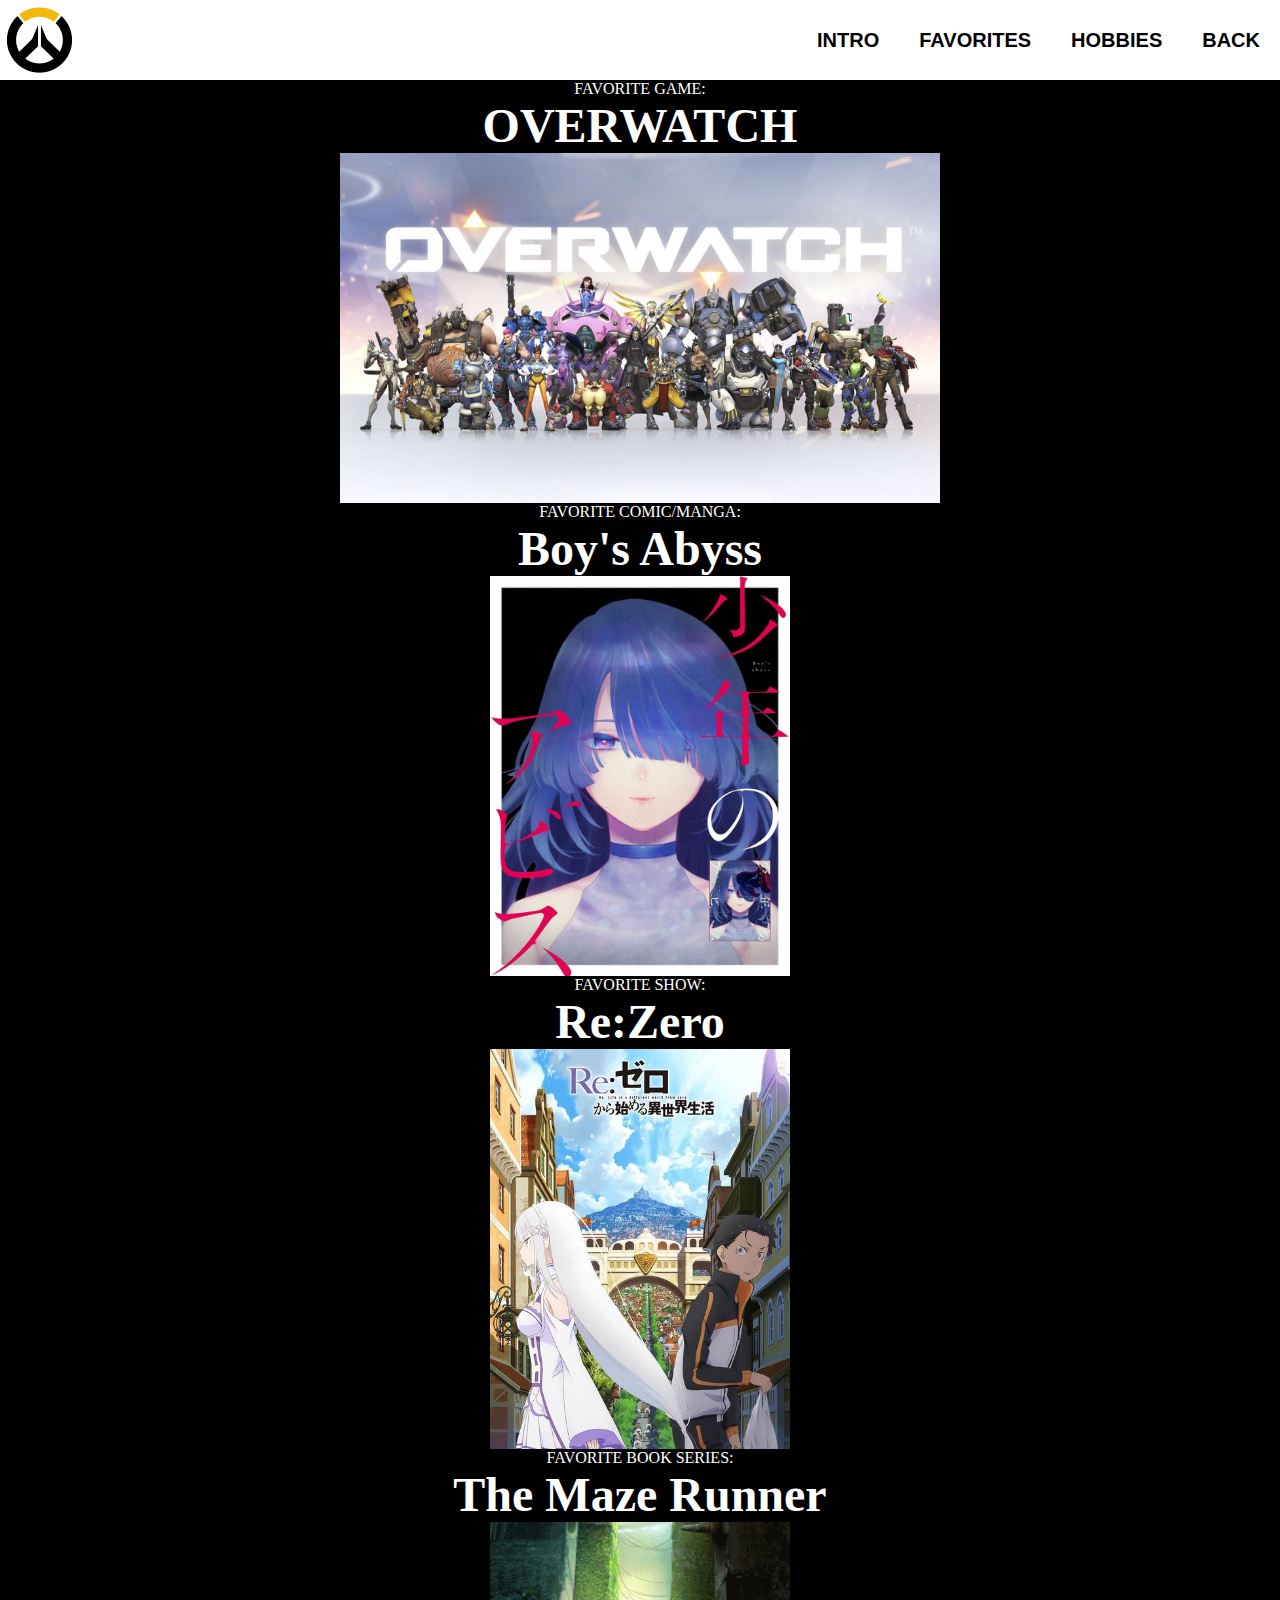
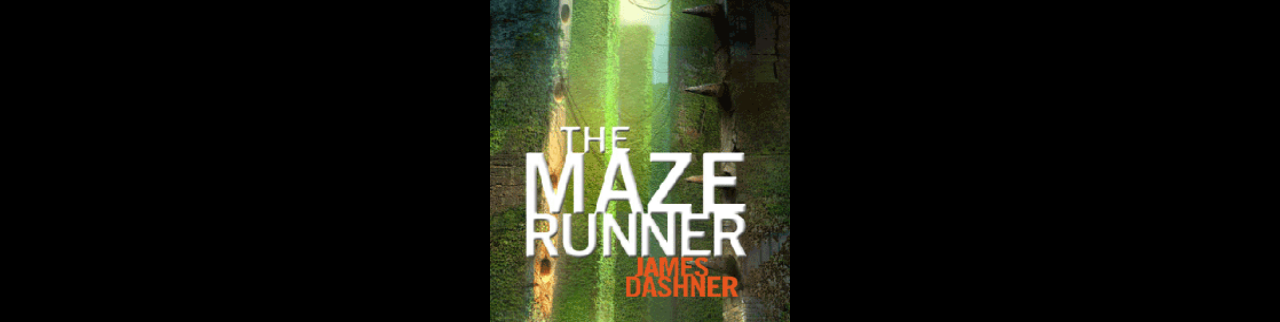
<file: fav.html>
<html>
	<head>
	<meta name="viewpoint" content="width=device-width,initial-scale=1.0">
	<link rel="stylesheet" href="style.css">

		<title>FINAL PT IN COMPUTER 9</title>
	<link rel="stylesheet" href="https://cdnjs.cloudflare.com/ajax/libs/font-awesome/4.7.0/css/font-awesome.min.css">
	</head>
<body>
<div class=header>
	<div class=logo><img src=ow.png class="image"></div>
	<div class=nav>
		<input type=checkbox class=toggler id=yaho>
		<label for=yaho class=burger>
		<span><i class="fa fa-bars"></i></span>
		</label>
		<ul class=menu>
			<li><a href="intro.html">INTRO</a></li>
			<li><a href="fav.html">FAVORITES</a></li>
			<li><a href="hob.html">HOBBIES</a></li>
			<li><a href="index.html">BACK</a></li>
		</ul>
	</div>
</div>
<p style="color:white" align=center <font face="Times New Roman" style size="30">FAVORITE GAME:</p>
<h1 align=center style="color:white;"><font face="Times New Roman" style size="30">OVERWATCH</font></h1>
<img src="fow.jpeg" alt="fow" class="center" width=600 height=350>

<p style="color:white" align=center <font face="Times New Roman" style size="30">FAVORITE COMIC/MANGA:</p>
<h1 align=center style="color:white;"><font face="Times New Roman" style size="30">Boy's Abyss</font></h1>
<img src="fsb.jpeg" alt="fsb" class="center" width=300 height=400>

<p style="color:white" align=center <font face="Times New Roman" style size="30">FAVORITE SHOW:</p>
<h1 align=center style="color:white;"><font face="Times New Roman" style size="30">Re:Zero</font></h1>
<img src="frz.jpeg" alt="frz" class="center" width=300 height=400>

<p style="color:white" align=center <font face="Times New Roman" style size="30">FAVORITE BOOK SERIES:</p>
<h1 align=center style="color:white;"><font face="Times New Roman" style size="30">The Maze Runner</font></h1>
<img src="fmz.png" alt="fmz" class="center" width=300 height=400>
<style>img {border: 0px solid #555;}</style>
<style>
img {
  display: block;
  margin-left: auto;
  margin-right: auto;
}
</style>
</body>
</html>
</file>
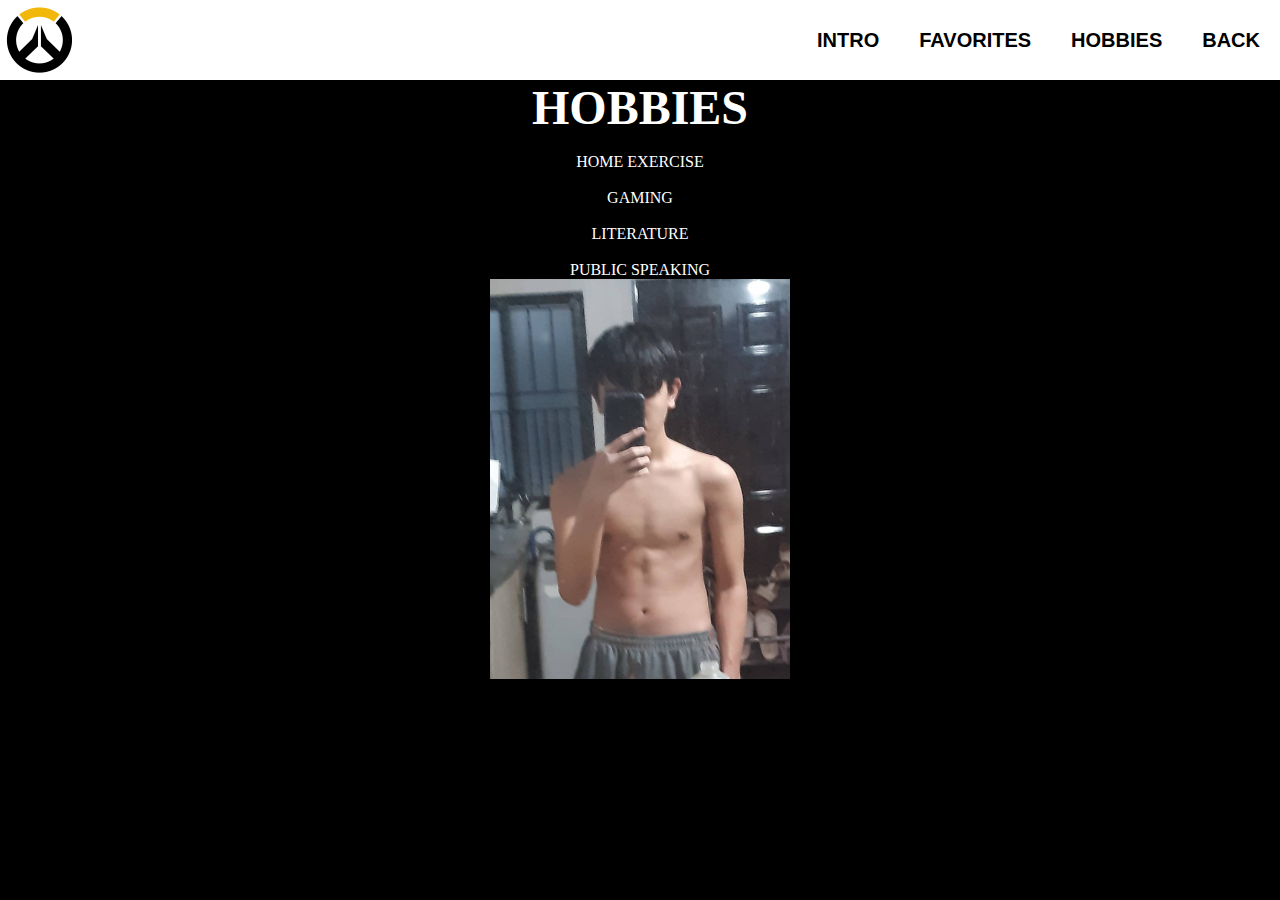
<file: hob.html>
<html>
	<head>
	<meta name="viewpoint" content="width=device-width,initial-scale=1.0">
	<link rel="stylesheet" href="style.css">

		<title>FINAL PT IN COMPUTER 9</title>
	<link rel="stylesheet" href="https://cdnjs.cloudflare.com/ajax/libs/font-awesome/4.7.0/css/font-awesome.min.css">
	</head>
<body>
<div class=header>
	<div class=logo><img src=ow.png class="image"></div>
	<div class=nav>
		<input type=checkbox class=toggler id=yaho>
		<label for=yaho class=burger>
		<span><i class="fa fa-bars"></i></span>
		</label>
		<ul class=menu>
			<li><a href="intro.html">INTRO</a></li>
			<li><a href="fav.html">FAVORITES</a></li>
			<li><a href="#">HOBBIES</a></li>
			<li><a href="index.html">BACK</a></li>
		</ul>
	</div>
</div>
<h1 align=center style="color:white;"><font face="Times New Roman" style size="30">HOBBIES</font></h1>
<br>
<ol>
  <li align=center style="color:white;" style size="30">HOME EXERCISE</li>
  <br>
  <li align=center style="color:white;" style size="30">GAMING</li>
  <br>
  <li align=center style="color:white;" style size="30">LITERATURE</li>
  <br>
  <li align=center style="color:white;" style size="30">PUBLIC SPEAKING</li>
</ol>
<img src="hob.jpeg" alt="hob" class="center" width=300 height=400>
<style>
img {
  display: block;
  margin-left: auto;
  margin-right: auto;
}
</style>
</body>
</html>
</file>
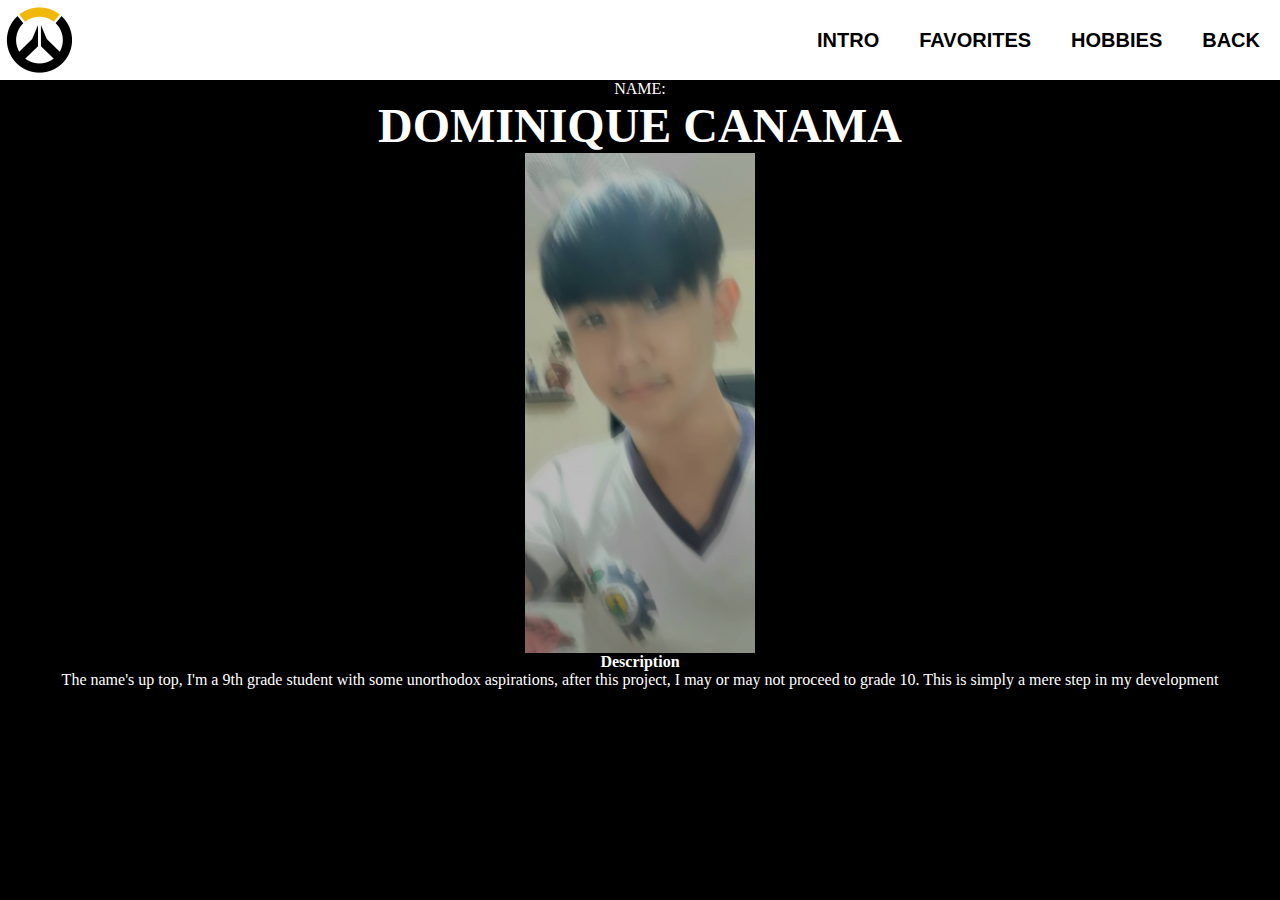
<file: intro.html>
<html>
	<head>
	<meta name="viewpoint" content="width=device-width,initial-scale=1.0">
	<link rel="stylesheet" href="style.css">

		<title>FINAL PT IN COMPUTER 9</title>
	<link rel="stylesheet" href="https://cdnjs.cloudflare.com/ajax/libs/font-awesome/4.7.0/css/font-awesome.min.css">
	</head>
<body>
<div class=header>
	<div class=logo><img src=ow.png class="image"></div>
	<div class=nav>
		<input type=checkbox class=toggler id=yaho>
		<label for=yaho class=burger>
		<span><i class="fa fa-bars"></i></span>
		</label>
		<ul class=menu>
			<li><a href="intro.html">INTRO</a></li>
			<li><a href="fav.html">FAVORITES</a></li>
			<li><a href="hob.html">HOBBIES</a></li>
			<li><a href="index.html">BACK</a></li>
		</ul>
	</div>
</div>
<p style="color:white" align=center <font face="Times New Roman" style size="40">NAME:</p>
<h1 align=center style="color:white;"><font face="Times New Roman" style size="40">DOMINIQUE CANAMA</font></h1>
<img src="nick.jpeg" alt="nick" class="center" width=230 height=500>
<h1 align=center style="color:white;"><font face="Verdana" style size="3">Description</font></h1>
<p align=center style="color:white;">The name's up top, I'm a 9th grade student with some unorthodox aspirations, after this project, I may or may not proceed to grade 10. This is simply a mere step in my development</p>
<style>img {border: 0px solid #555;}</style>
<style>
img {
  display: block;
  margin-left: auto;
  margin-right: auto;
}
</style>
</body>
</html>
</file>
<file: style.css>
* {
margin:0;
padding:0;
box-sizing:border-box;
}
.image{
	width:80px;
	height:80px;
}
.header{
	position:relative;
	width:100%;
	display:flex;
	justify-content:space-between;
	align-items:center;
	background:white
}
.nav{
	display:flex;
	justify-content:space-between;
	align-items:center;
}
.menu{
	display:flex;
	flex-direction:row;
	justify-content:space-between;
	align-items:center;
}
.menu li{
	list-style-type:none;
}
.menu li a{
	color:black;
	font-size:20px;
	font-weight:bold;
	font-family: arial;
	text-decoration:none;
	padding:20px
}
.toggler, .burger{
	display:none;
}
.menu li a:hover{
	color:gold;
}
body {
	background:black;
	}
@media screen and (max-width:700px){
	.burger{
		display:block;
		font-size:40px;
		z-index:5;
		padding:20px;
		color:black;
	}
	.menu{
		justify-content:start;
		flex-direction:column;
		align-items:center;
		position:fixed;
		top:0;
		right:-300px;
		padding-top:80px;
		background:white;
		width:170px;
		height:100%;
		transition:0.2s;
	}
	.menu li{
		padding:20px;
	}
	.toggler:checked ~ .menu{
		right:0px;
	}
}
</file>
